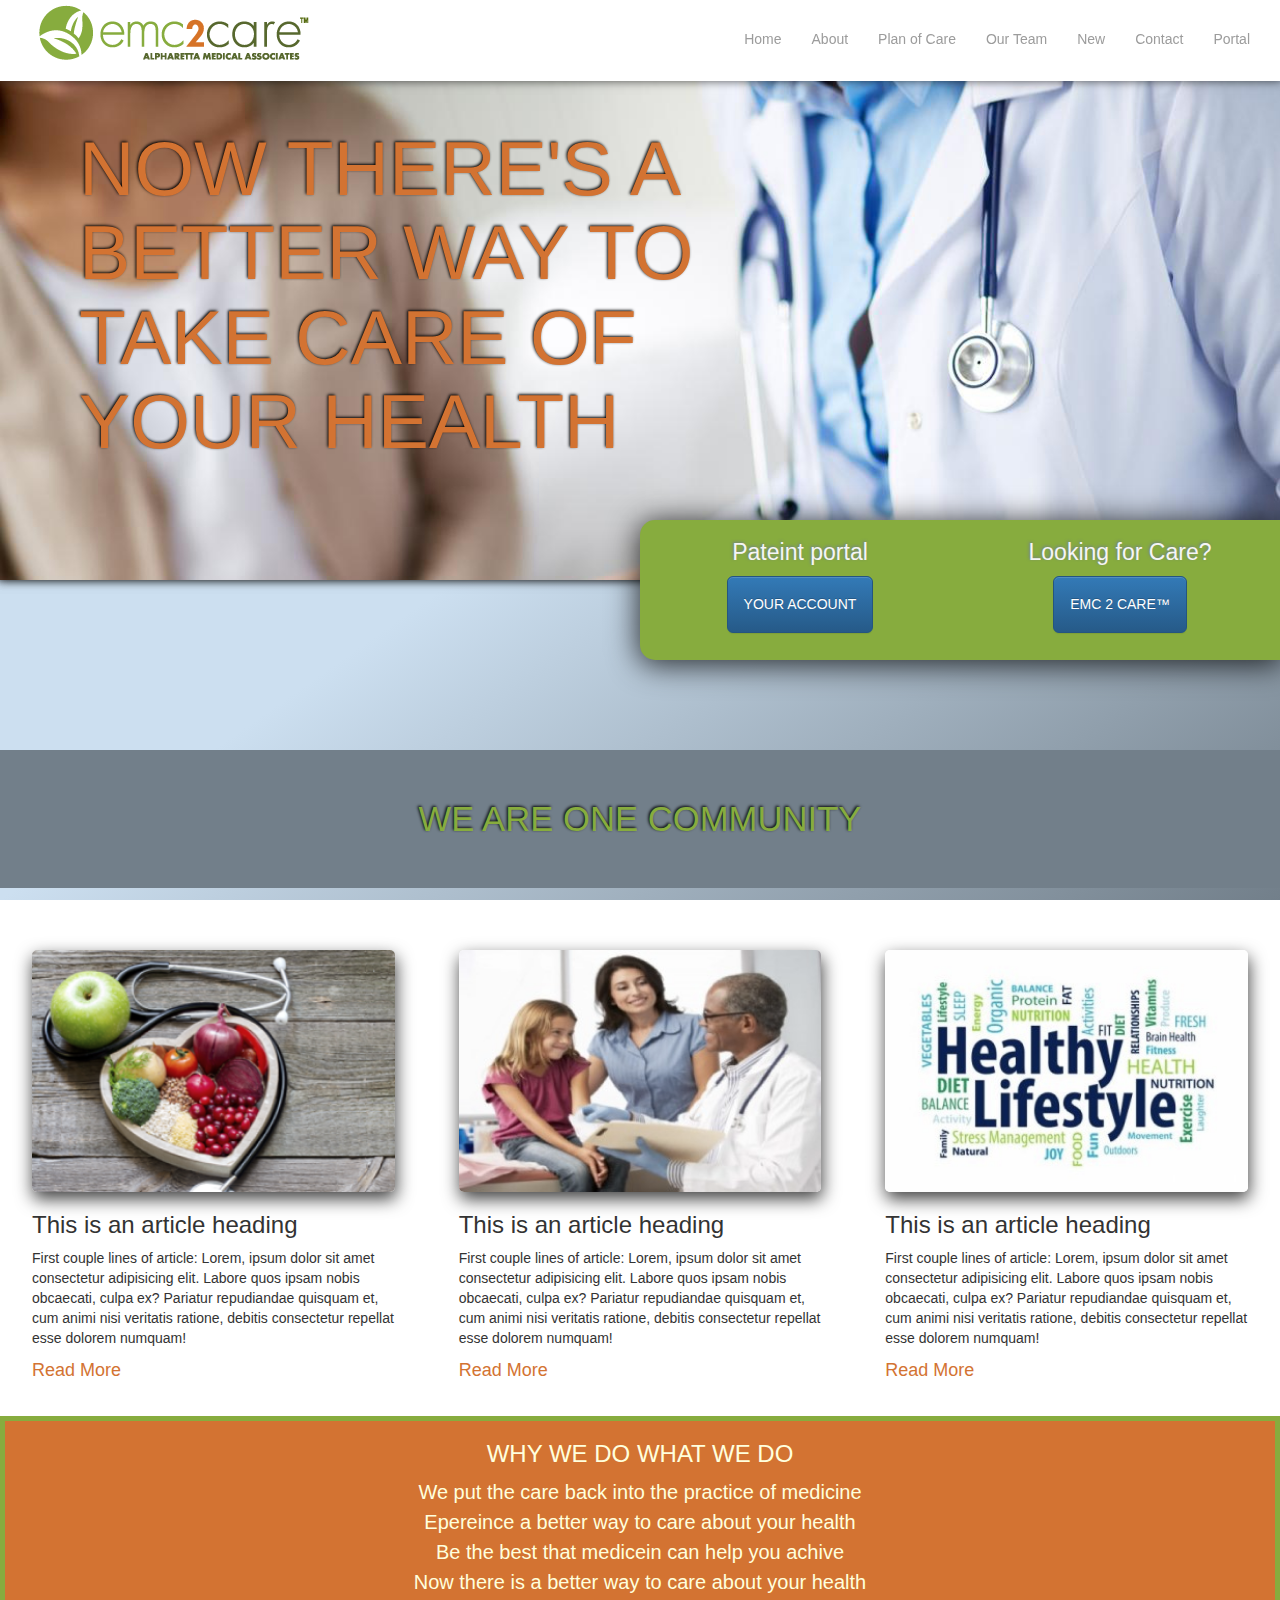
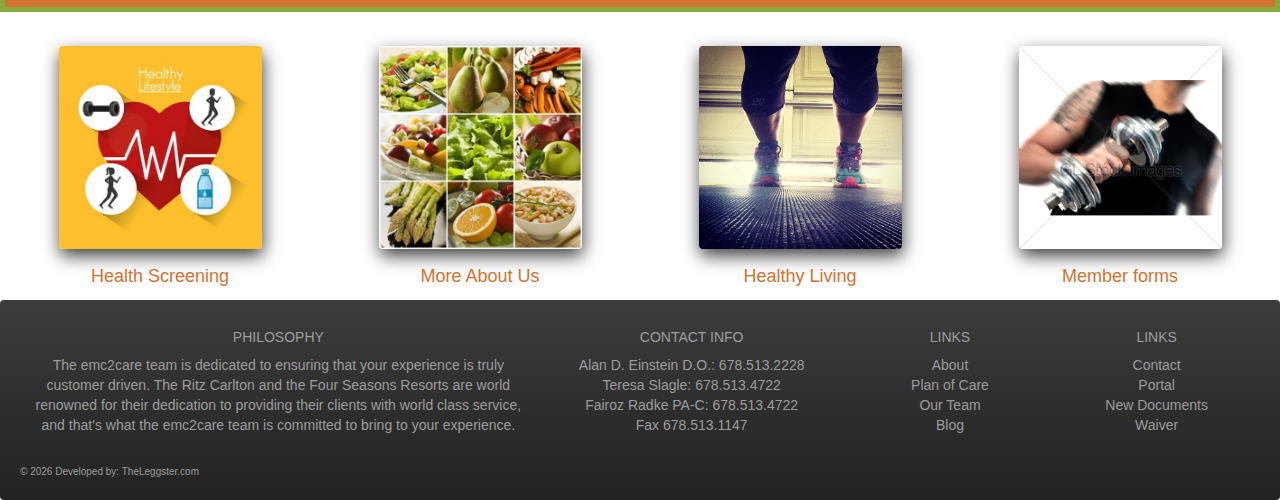
<file: EMC2Care-2020/index.html>
<!DOCTYPE html>
<html lang="en">
  <head>
    <meta charset="utf-8">
    <meta http-equiv="X-UA-Compatible" content="IE=edge">
    <meta name="viewport" content="width=device-width, initial-scale=1">
    <!-- The above 3 meta tags *must* come first in the head; any other head content must come *after* these tags -->

    <title>New EMC2Care</title>

    <!-- Bootstrap core CSS -->
    <link href="bootstrap/css/bootstrap.min.css" rel="stylesheet">
      <link href="bootstrap/css/bootstrap-theme.min.css" rel="stylesheet">

    <!-- Custom styles for this template -->
    <link href="styles.css" rel="stylesheet">

    <!-- HTML5 shim and Respond.js for IE8 support of HTML5 elements and media queries -->
    <!--[if lt IE 9]>
      <script src="https://oss.maxcdn.com/html5shiv/3.7.2/html5shiv.min.js"></script>
      <script src="https://oss.maxcdn.com/respond/1.4.2/respond.min.js"></script>
    <![endif]-->
  </head>

  <body>
  <div class="main-content">

    <nav class="navbar navbar-white navbar-fixed-top">
      <div class="container">
        <div class="navbar-header">
          <button type="button" class="navbar-toggle collapsed" data-toggle="collapse" data-target="#navbar" aria-expanded="false" aria-controls="navbar">
            <span class="sr-only">Toggle navigation</span>
            <span class="icon-bar test"></span>
            <span class="icon-bar test"></span>
            <span class="icon-bar test"></span>
          </button>
          <div class="navbar-brand">
            <a href="#"><img src="img/emc2care.png" alt="emc2care-logo" class=""></a>
          </div>
        </div>
        <nav id="navbar" class="collapse navbar-collapse ">
          <ul class="nav navbar-nav">
            <li class="active"><a href="#">Home</a></li>
            <li><a href="#">About</a></li>
            <li><a href="#">Plan of Care</a></li>
            <li><a href="#">Our Team</a></li>
            <li><a href="#">New</a></li>
            <li><a href="#">Contact</a></li>
            <li><a href="#">Portal</a></li>
        </ul>
      </nav>
      </div>
    </nav>

    <div class="container">
        <div class="row">
          <div class="col-lg-12">
            <div class="header-img hero">
              <img src="img/doctor-hero.jpg" alt="doctor header" class="img-responsive hero">
              <h1 class="hero-header col-xs-8 col-md-7 text-uppercase">Now there's a better way to take care of your health</h1>
            </div>
          </div>
        </div>
    </div>
    <div class="container">
      <div class="row">
          <div class="sub-header">
              <div class="col-xs-2 about-section-hidden"></div>
              <div class="col-xs-4 col-sm-6 about-section">
                <h2 class="">Pateint portal</h2>
                <button class="btn btn-lg btn-primary text-uppercase"><h5>your account</h5></button>
              </div>
              <div class="col-xs-4 col-sm-6 about-section">
                <h2>Looking for Care?</h2>
                <button class="btn btn-lg btn-primary text-uppercase"><h5>EMC 2 Care&#8482;</h5></button>
              </div>
              <div class="col-xs-2 about-section-hidden"></div>
          </div>
      </div>
    </div>

    <div class="container blog-archive">
      <div class="row">
        <h1 class="banner_headline col-sm-12 text-uppercase text-center">We Are One Community</h1>
        <div class="feature col-sm-4 col-md-4 col-lg-4">
            <a href="#"><img class="banner_images img-responsive" src="img/heart_food.png" alt="#"></a>
            <div class="sub_box">
                <h3>This is an article heading</h3>
                <p>First couple lines of article: Lorem, ipsum dolor sit amet consectetur adipisicing elit. Labore quos ipsam nobis obcaecati, culpa ex? Pariatur repudiandae quisquam et, cum animi nisi veritatis ratione, debitis consectetur repellat esse dolorem numquam!</p>
                <a class="more_button" href="#">Read More</a>
            </div>
        </div>
        <div class="feature col-sm-4 col-md-4 col-lg-4">
            <a href="#"><img class="banner_images img-responsive" src="img/member_photo.jpg" alt="#"></a>
            <div class="sub_box">
                <h3>This is an article heading</h3>
                <p>First couple lines of article: Lorem, ipsum dolor sit amet consectetur adipisicing elit. Labore quos ipsam nobis obcaecati, culpa ex? Pariatur repudiandae quisquam et, cum animi nisi veritatis ratione, debitis consectetur repellat esse dolorem numquam!</p>
                <a class="more_button" href="#">Read More</a>
            </div>
        </div>
        <div class="feature col-sm-4 col-md-4 col-lg-4">
            <a href="#"><img class="banner_images img-responsive" src="img/health_words.jpeg" alt="#"></a>
            <div class="sub_box">
                <h3>This is an article heading</h3>
                <p>First couple lines of article: Lorem, ipsum dolor sit amet consectetur adipisicing elit. Labore quos ipsam nobis obcaecati, culpa ex? Pariatur repudiandae quisquam et, cum animi nisi veritatis ratione, debitis consectetur repellat esse dolorem numquam!</p>
                <a class="more_button" href="#">Read More</a>
            </div>
        </div>
      </div>
    </div>

    <div class="container">
        <div class="row feature_row">
                <div class="col-sm-12 body_text">
                  <h3 class="text-uppercase col-sm-12">Why we do what we do</h3>
                  <h4>We put the care back into the practice of medicine <br> Epereince a better way to care about your health <br> Be the best that medicein can help you achive <br> Now there is a better way to care about your health</h4>
                </div>
                <span class=""></span>
            <box class="col-xs-12 col-sm-6 col-md-3 col-lg-3 box">
                <a href="https://placeholder.com" >
                    <img src="img/healthy_living_1.jpg" alt="placeholder" class="box-photo">
                </a>
                <p><a href="#" class="more_button">Health Screening</a></p>
            </box>
            <box class="col-xs-12 col-sm-6 col-md-3 col-lg-3 box">
                <a href="https://placeholder.com">
                    <img src="img/healthy_living_2.jpg" alt="placeholder" class="box-photo">
                </a>
                <p><a href="#" class="more_button">More About Us</a></p>
            </box>
            <box class="col-xs-12 col-sm-6 col-md-3 col-lg-3 box">
                <a href="https://placeholder.com">
                    <img src="img/healthy_living_3.jpg" alt="placeholder" class="box-photo">
                </a>
                <p><a href="#" class="more_button">Healthy Living</a></p>
            </box>
            <box class="col-xs-12 col-sm-6 col-md-3 col-lg-3 box">
                <a href="https://placeholder.com">
                    <img src="img/healthy_living_4.jpg" alt="placeholder" class="box-photo">
                </a>
                <p><a href="#" class="more_button">Member forms</a></p>
            </box>
        </div>
    </div>

    <footer class="page-footer navbar-inverse">
      <div class="container-fluid text-center text-md-left">
        <div class="row">
          <div class="col-sm-12 col-md-12 col-lg-5">
              <h5 class="text-uppercase">Philosophy</h5>
              <p>The emc2care team is dedicated to ensuring that your experience is truly customer driven. The Ritz Carlton and the Four Seasons Resorts are world renowned for their dedication to providing their clients with world class service, and that’s what the emc2care team is committed to bring to your experience.</p>
          </div>

          <div class="col-sm-4 col-md-4 col-lg-3">
              <h5 class="text-uppercase">Contact Info</h5>
              <p>Alan D. Einstein D.O.: 678.513.2228<br>
                Teresa Slagle: 678.513.4722<br>
                Fairoz Radke PA-C: 678.513.4722<br>
                Fax 678.513.1147</p>
          </div>

          <div class="col-sm-4 col-md-4 col-lg-2">
            <h5 class="text-uppercase">Links</h5>
            <ul class="list-unstyled">
              <li> <a href="#!">About</a></li>
              <li> <a href="#!">Plan of Care</a></li>
              <li> <a href="#!">Our Team</a></li>
              <li> <a href="#!">Blog</a></li>
            </ul>
          </div>

          <div class="col-sm-4 col-md-4 col-lg-2">
            <h5 class="text-uppercase">Links</h5>
            <ul class="list-unstyled">
              <li> <a href="#!">Contact</a></li>
              <li> <a href="#!">Portal</a></li>
              <li> <a href="#!">New Documents</a></li>
              <li> <a href="#!">Waiver</a></li>
            </ul>

          </div>
        </div>
      </div>
      <div class="footer-copyright text-left py-3">© <script>document.write(new Date().getFullYear())</script> Developed by:
        <a href="https://theleggster.com/"> TheLeggster.com</a>
      </div>
    </footer>




    <!-- Bootstrap core JavaScript
    ================================================== -->
    <!-- Placed at the end of the document so the pages load faster -->
    <script src="https://ajax.googleapis.com/ajax/libs/jquery/1.11.3/jquery.min.js"></script>
    <script src="bootstrap/js/bootstrap.min.js"></script>
    </div>
  </body>
</html>
</file>
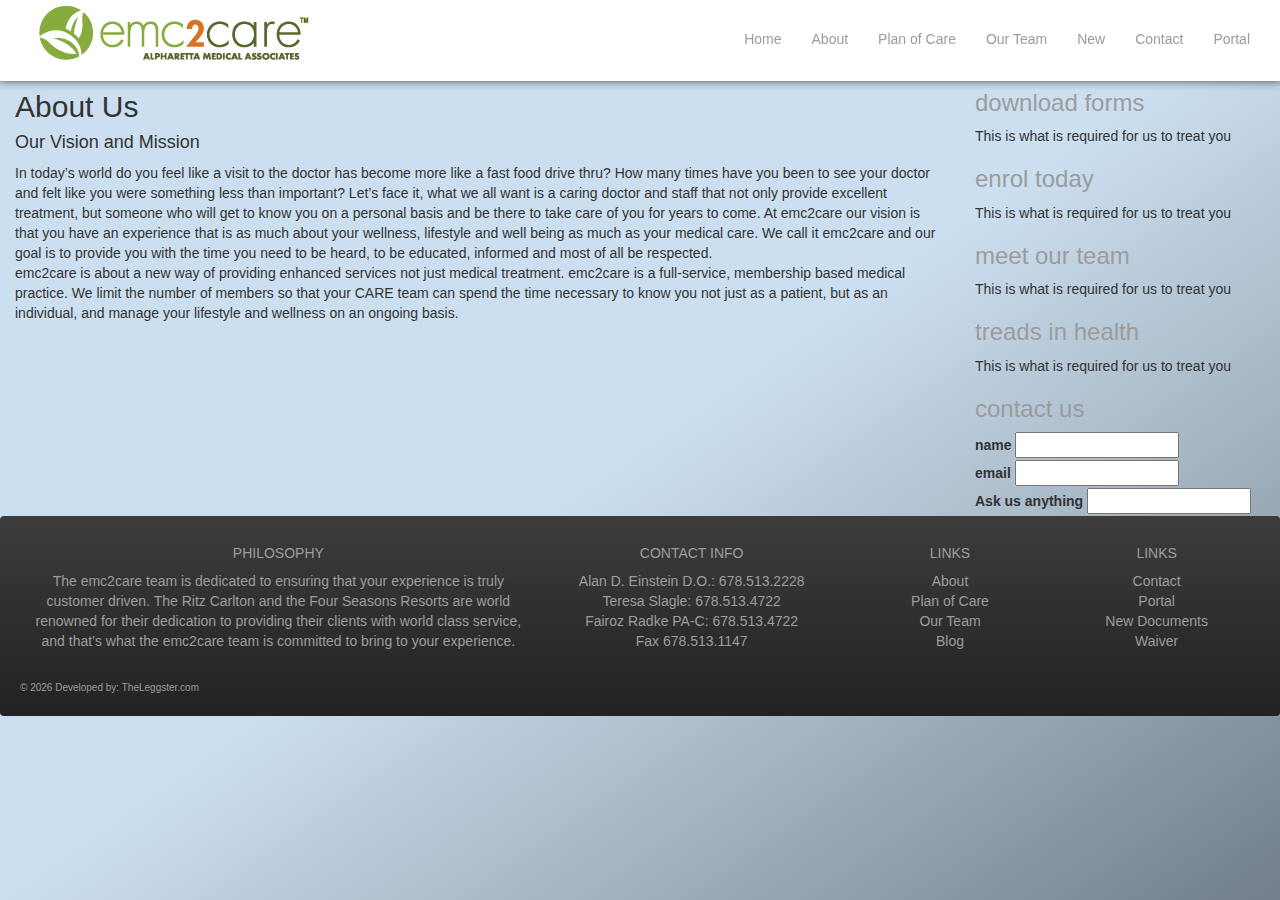
<file: EMC2Care-2020/about-us.html>
<!DOCTYPE html>
<html lang="en">
  <head>
    <meta charset="utf-8">
    <meta http-equiv="X-UA-Compatible" content="IE=edge">
    <meta name="viewport" content="width=device-width, initial-scale=1">
    <!-- The above 3 meta tags *must* come first in the head; any other head content must come *after* these tags -->

    <title>New EMC2Care</title>

    <!-- Bootstrap core CSS -->
    <link href="bootstrap/css/bootstrap.min.css" rel="stylesheet">
      <link href="bootstrap/css/bootstrap-theme.min.css" rel="stylesheet">

    <!-- Custom styles for this template -->
    <link href="styles.css" rel="stylesheet">

    <!-- HTML5 shim and Respond.js for IE8 support of HTML5 elements and media queries -->
    <!--[if lt IE 9]>
      <script src="https://oss.maxcdn.com/html5shiv/3.7.2/html5shiv.min.js"></script>
      <script src="https://oss.maxcdn.com/respond/1.4.2/respond.min.js"></script>
    <![endif]-->
  </head>

  <body>
  <div class="main-content">

    <nav class="navbar navbar-white navbar-fixed-top">
      <div class="container">
        <div class="navbar-header">
          <button type="button" class="navbar-toggle collapsed" data-toggle="collapse" data-target="#navbar" aria-expanded="false" aria-controls="navbar">
            <span class="sr-only">Toggle navigation</span>
            <span class="icon-bar test"></span>
            <span class="icon-bar test"></span>
            <span class="icon-bar test"></span>
          </button>
          <div class="navbar-brand">
            <a href="#"><img src="img/emc2care.png" alt="emc2care-logo" class=""></a>
          </div>
        </div>
        <nav id="navbar" class="collapse navbar-collapse ">
          <ul class="nav navbar-nav">
            <li class="active"><a href="#">Home</a></li>
            <li><a href="#">About</a></li>
            <li><a href="#">Plan of Care</a></li>
            <li><a href="#">Our Team</a></li>
            <li><a href="#">New</a></li>
            <li><a href="#">Contact</a></li>
            <li><a href="#">Portal</a></li>
        </ul>
      </nav>
      </div>
    </nav>


    <div class="container main">
      <div class="row">
        <div class="text-box col-md-9">
          <h2>About Us</h2>
          <div class="text">
            <h4>Our Vision and Mission</h4>
            <p>In today’s world do you feel like a visit to the doctor has become more like a fast food drive thru?  How many times have you been to see your doctor and felt like you were something less than important? Let’s face it, what we all want is a caring doctor and staff that not only provide excellent treatment, but someone who will get to know you on a personal basis and be there to take care of you for years to come.  At emc2care our vision is that you have an experience that is as much about your wellness, lifestyle and well being as much as your medical care.  We call it emc2care and our goal is to provide you with the time you need to be heard, to be educated, informed and most of all be respected.<br>
            emc2care is about a new way of providing enhanced services not just medical treatment. emc2care is a full-service, membership based medical practice. We limit the number of members so that your CARE team can spend the time necessary to know you not just as a patient, but as an individual, and manage your lifestyle and wellness on an ongoing basis.</p>
          </div>
        </div>
        <div class="col-md-3 sidebar">
          <div class="section">
            <h3><a href="#">download forms</a></h3>
            <p>This is what is required for us to treat you</p>
          </div>
          <div class="section">
            <h3><a href="#">enrol today</a></h3>
            <p>This is what is required for us to treat you</p>
          </div>
          <div class="section">
            <h3><a href="#">meet our team</a></h3>
            <p>This is what is required for us to treat you</p>
          </div>
          <div class="section">
            <h3><a href="#">treads in health</a></h3>
            <p>This is what is required for us to treat you</p>
          </div>
          <div class="section">
            <h3><a href="#">contact us</a></h3>
            <form action="#">
              <label for="name">name</label>
              <input type="text" name="name" id="name"><br>
              <label for="email">email</label>
              <input type="text" name="email" id="email"><br>
              <label for="message">Ask us anything</label>
              <input type="text" name="message" id="message">
            </form>
          </div>
        </div>
      </div>
    </div>




    <footer class="page-footer navbar-inverse">
      <div class="container-fluid text-center text-md-left">
        <div class="row">
          <div class="col-sm-12 col-md-12 col-lg-5">
              <h5 class="text-uppercase">Philosophy</h5>
              <p>The emc2care team is dedicated to ensuring that your experience is truly customer driven. The Ritz Carlton and the Four Seasons Resorts are world renowned for their dedication to providing their clients with world class service, and that’s what the emc2care team is committed to bring to your experience.</p>
          </div>

          <div class="col-sm-4 col-md-4 col-lg-3">
              <h5 class="text-uppercase">Contact Info</h5>
              <p>Alan D. Einstein D.O.: 678.513.2228<br>
                Teresa Slagle: 678.513.4722<br>
                Fairoz Radke PA-C: 678.513.4722<br>
                Fax 678.513.1147</p>
          </div>

          <div class="col-sm-4 col-md-4 col-lg-2">
            <h5 class="text-uppercase">Links</h5>
            <ul class="list-unstyled">
              <li> <a href="#!">About</a></li>
              <li> <a href="#!">Plan of Care</a></li>
              <li> <a href="#!">Our Team</a></li>
              <li> <a href="#!">Blog</a></li>
            </ul>
          </div>

          <div class="col-sm-4 col-md-4 col-lg-2">
            <h5 class="text-uppercase">Links</h5>
            <ul class="list-unstyled">
              <li> <a href="#!">Contact</a></li>
              <li> <a href="#!">Portal</a></li>
              <li> <a href="#!">New Documents</a></li>
              <li> <a href="#!">Waiver</a></li>
            </ul>

          </div>
        </div>
      </div>
      <div class="footer-copyright text-left py-3">© <script>document.write(new Date().getFullYear())</script> Developed by:
        <a href="https://theleggster.com/"> TheLeggster.com</a>
      </div>
    </footer>




    <!-- Bootstrap core JavaScript
    ================================================== -->
    <!-- Placed at the end of the document so the pages load faster -->
    <script src="https://ajax.googleapis.com/ajax/libs/jquery/1.11.3/jquery.min.js"></script>
    <script src="bootstrap/js/bootstrap.min.js"></script>
    </div>
  </body>
</html>
</file>
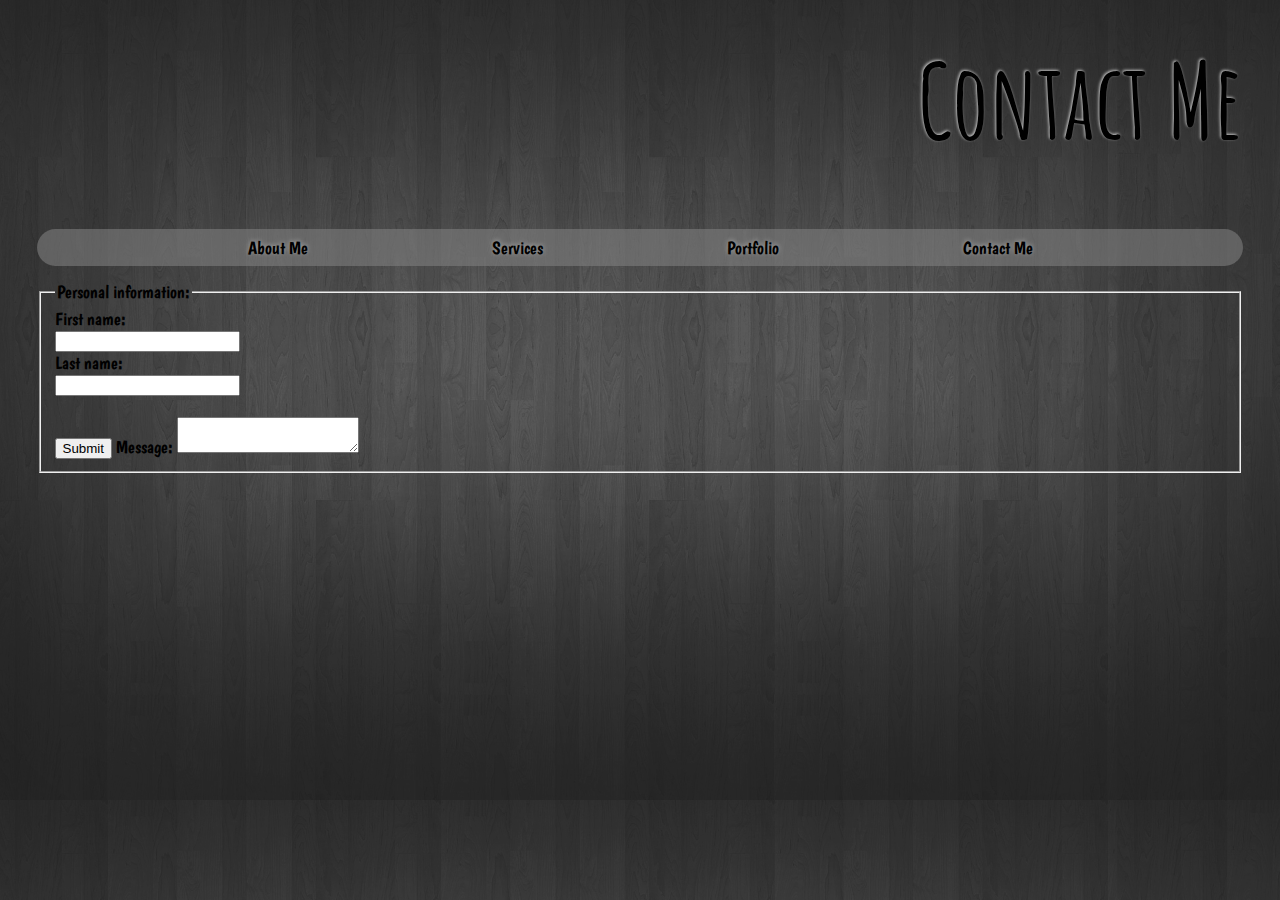
<file: JLaynePhotography/Contact Me.html>
<!DOCTYPE html>
<html>
<head>
        <meta charset="utf-8">
        <link rel="stylesheet" href="css/style.css">
        <link href="https://fonts.googleapis.com/css?family=Amatic+SC:700" rel="stylesheet">
        <link href="https://fonts.googleapis.com/css?family=Boogaloo" rel="stylesheet">
        <link rel="stylesheet" href="https://cdnjs.cloudflare.com/ajax/libs/font-awesome/4.7.0/css/font-awesome.min.css">
    <Title>Contact Me</Title>
</head>
<body>  

    <h1>Contact Me</h1>

    <div class="nav_bar">
        <ul>
            <li><a href="About Me.html">About Me</a></li>
            <li><a href="Services.html">Services</a></li>
            <li><a href="Portfolio.html">Portfolio</a></li>
            <li><a href="Contact Me.html">Contact Me</a></li>
        </ul>
    </div>


    <form action="/action_page.php">
        <fieldset>
            <legend>Personal information:</legend>
            First name:<br>
            <input type="text" name="firstname" value=" "><br>
            Last name:<br>
            <input type="text" name="lastname" value=" "><br><br>
            <input type="submit" value="Submit">
            <label for="msg">Message:</label>
            <textarea id="msg" name="user_message"></textarea>
        </fieldset>
    </form>
</body>
</html>
</file>
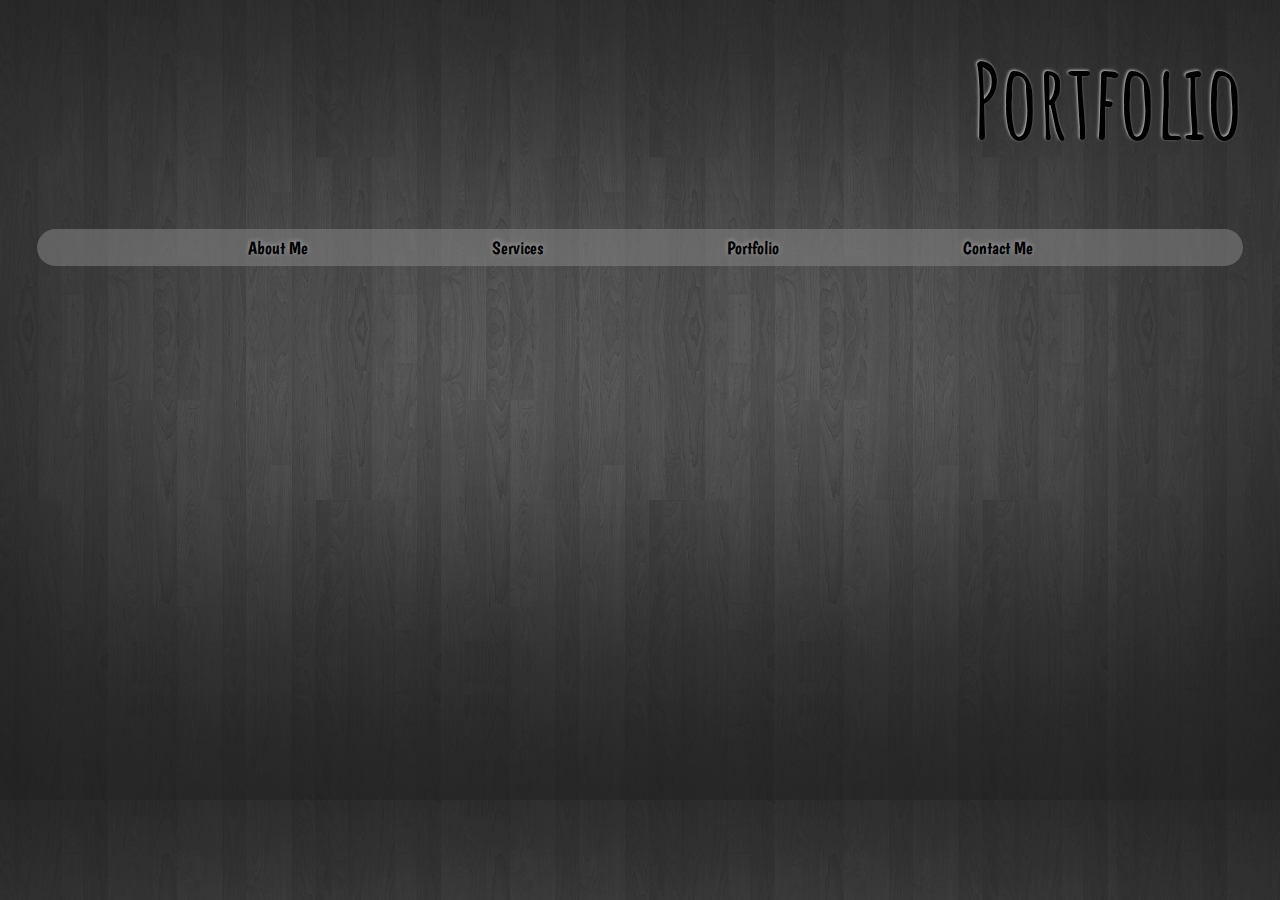
<file: JLaynePhotography/Portfolio.html>
<!DOCTYPE html>
<html>
<head>
        <meta charset="utf-8">
        <link rel="stylesheet" href="css/style.css">
        <link href="https://fonts.googleapis.com/css?family=Amatic+SC:700" rel="stylesheet">
        <link href="https://fonts.googleapis.com/css?family=Boogaloo" rel="stylesheet">
        <link rel="stylesheet" href="https://cdnjs.cloudflare.com/ajax/libs/font-awesome/4.7.0/css/font-awesome.min.css">
    <Title>Portfolio</Title>
</head>
<body>  

    <h1>Portfolio</h1>

    <div class="nav_bar">
        <ul>
            <li><a href="About Me.html">About Me</a></li>
            <li><a href="Services.html">Services</a></li>
            <li><a href="Portfolio.html">Portfolio</a></li>
            <li><a href="Contact Me.html">Contact Me</a></li>
        </ul>
    </div>

</body>
</html>
</file>
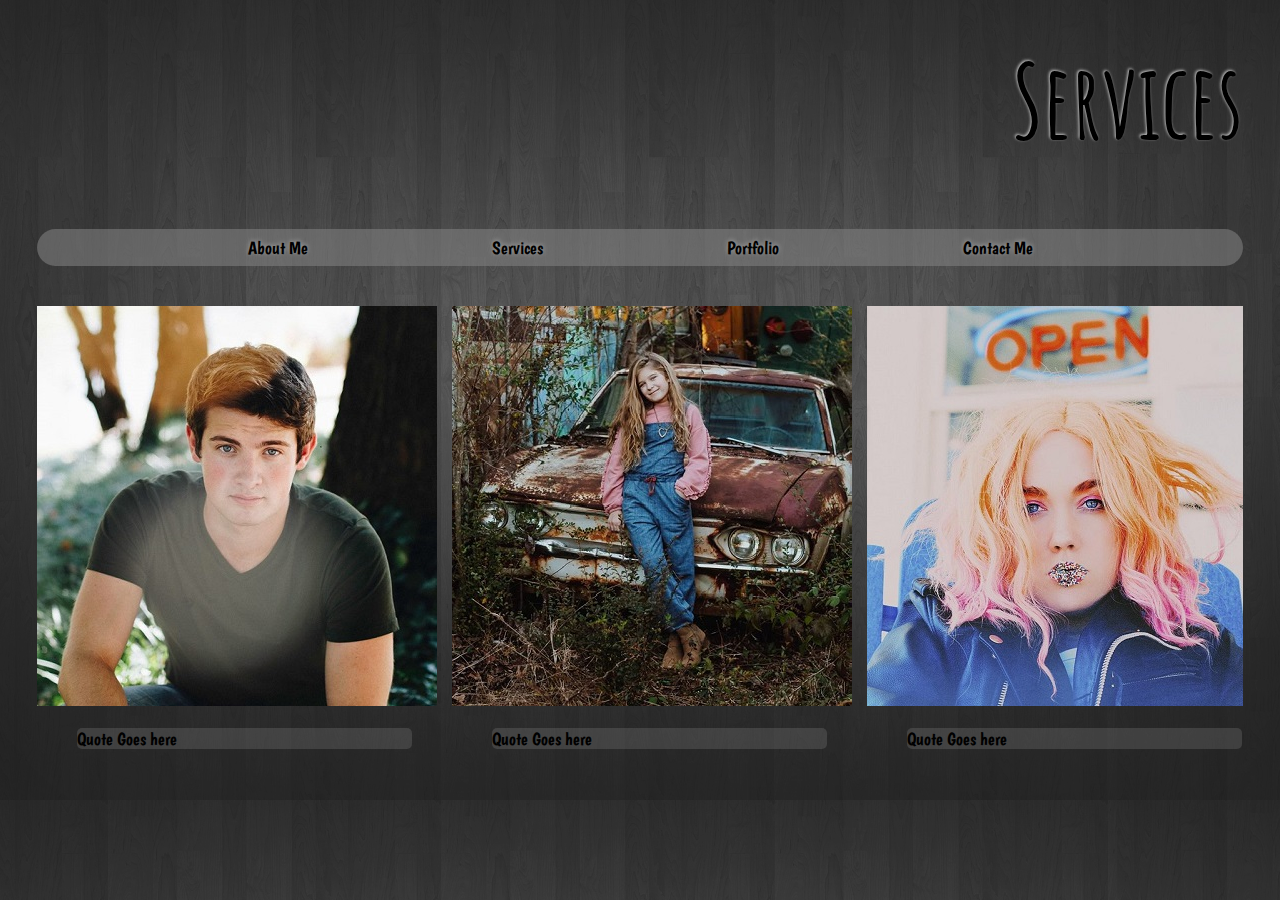
<file: JLaynePhotography/Services.html>
<!DOCTYPE html>
<html>
<head>
    <meta charset="utf-8">
    <link rel="stylesheet" href="css/style.css">
    <link href="https://fonts.googleapis.com/css?family=Amatic+SC:700" rel="stylesheet">
    <link href="https://fonts.googleapis.com/css?family=Boogaloo" rel="stylesheet">
    <link rel="stylesheet" href="https://cdnjs.cloudflare.com/ajax/libs/font-awesome/4.7.0/css/font-awesome.min.css">
    <Title>Services</Title>
</head>
<body>  

    <h1>Services</h1>

    <div class="nav_bar">
        <ul>
            <li><a href="About Me.html">About Me</a></li>
            <li><a href="Services.html">Services</a></li>
            <li><a href="Portfolio.html">Portfolio</a></li>
            <li><a href="Contact Me.html">Contact Me</a></li>
        </ul>
    </div>

    <div class="container">
        <div>
            <img src="img/feature1.jpg" alt="Picture with Text">
            <blockquote>Quote Goes here</blockquote>
        </div>
        <div>
            <img src="img/feature2.jpg" alt="Picture with Text">
            <blockquote>Quote Goes here</blockquote>
        </div>
        <div>
            <img src="img/feature3.jpg" alt="Picture with Text">
            <blockquote>Quote Goes here</blockquote>
        </div>
        <div>
            <img src="img/feature1.jpg" alt="Picture with Text">
            <blockquote>Quote Goes here</blockquote>
        </div>
        <div>
            <img src="img/feature2.jpg" alt="Picture with Text">
            <blockquote>Quote Goes here</blockquote>
        </div>
        <div>
            <img src="img/feature3.jpg" alt="Picture with Text">
            <blockquote>Quote Goes here</blockquote>
        </div>
    </div>
</body>
</html>
</file>
<file: EMC2Care-2020/styles.css>
html, body {
    height: 100%;
    background-image: linear-gradient(to bottom right, #ccdff0, #ccdff0, #727f8a);
    background-color: #fff;
    background-repeat: no-repeat;
    background-attachment: fixed;
    font-family: Helvetica, sans-serif;
}

body {
    padding-top: 70px;  
    position: relative;
    height: 100%;
}

.col-lg-12 {
    padding: 0 !important;
}

.img-responsive {
    width: 100%;
    
}

.container {
    width: 100%;
}
.navbar-nav {
    float: right;   
}

a {
    color: #9c9c9c;
}

a:hover {
    color: #d37332 !important;
}

.navbar-white .navbar-toggle .icon-bar {
    background-color: #87ac3e;
    width: 28px;
    height: 3px;
}

.navbar-toggle {
    position: relative;
    float: right;
    padding: 9px 10px;
    margin-top: 17px;
    margin-right: 15px;
    background-image: none;
    border-radius: 4px;
}

.navbar {
    background-color: #fff;
    box-shadow: 0px -3px 10px 2px rgba(0, 0, 0, 0.77);
    -webkit-box-shadow: 0px -3px 10px 2px rgba(0,0,0,0.77);
    -moz-box-shadow: 0px -3px 10px 2px rgba(0,0,0,0.77);
}

.navbar-brand {
    padding: .5rem;
    padding-left: 15%;
    height: 10%;
}

nav li a {
    height: 80px;
    text-align: right;
    padding-top: 2.9rem !important;
}

.hero {
    box-shadow: 0px -3px 10px 2px rgba(0, 0, 0, 0.77);
    -webkit-box-shadow: 0px -3px 10px 2px rgba(0,0,0,0.77);
    -moz-box-shadow: 0px -3px 10px 2px rgba(0,0,0,0.77);
    position: relative;
}

.header-img{
    margin-left: auto;
    margin-right: auto;
}

.hero-header {
    position: absolute;
    top: 7%;
    left: 5%;
    font-size: 6vw;
    color: #d37332;
    text-shadow: -1px -1px 3px #000000;
}

.sub-header {
    text-align: center;
    background-color: #87ac3e;
    box-shadow: 0px 3px 30px 2px rgba(0, 0, 0, 0.77);
    -webkit-box-shadow: 0px 3px 30px 2px rgba(0,0,0,0.77);
    -moz-box-shadow: 0px 3px 30px 2px rgba(0,0,0,0.77);
    height: 14rem;
    position: relative;
    left: 50%;
    top: -60px;
    border-radius: 15px 0 0 15px;
    width: 50%;
    color: rgb(245, 245, 245);
    text-shadow: -1px -1px 3px #727f8a;
}

.sub-header h2 {
    font-size: 1.8vw;
}

.banner_headline {
    text-align: center;
    font-size: 26pt;
    margin: 30px 0;
    color: #87ac3e;
    text-shadow: -1px -1px 3px #000000;
    background-color: #727f8a;
    padding: 50px 0;
}

.feature {
    padding: 32px;
    margin-left: auto;
    margin-right: auto;
}

.banner_images {
    margin-left: 0 !important;
    width: 100%;
    border-radius: 5px;
    filter: grayscale(30%);
    -webkit-filter: grayscale(30%);
    transition: filter 600ms ease;
    -webkit-transition: -webkit-filter 600ms ease;
    transition: all 600ms;
    box-shadow: 1px 7px 17px 0px rgba(0,0,0,0.75);
    -webkit-box-shadow: 1px 7px 17px 0px rgba(0,0,0,0.75);
    -moz-box-shadow: 1px 7px 17px 0px rgba(0,0,0,0.75);
}

.banner_images:hover {
    filter: grayscale(0);
    -webkit-filter: grayscale(0);
    transform: scale(1.05);
    border: none;
}

.body_text {
    text-align: center;
    border: 5px solid #87ac3e;;
    background: #d37332;
    color: #ffd;
}

.box {
    text-align: center;
    margin: 0;
}

.body_text h4 {
    font-size: 20px;
    line-height: 30px;
}

.box-photo {
    max-width: 70%;
    border-radius: 4px;
    margin-top: 34px;
    margin-bottom: 15px;
    box-shadow: 1px 7px 17px 0px rgba(0,0,0,0.75);
    -webkit-box-shadow: 1px 7px 17px 0px rgba(0,0,0,0.75);
    -moz-box-shadow: 1px 7px 17px 0px rgba(0,0,0,0.75);
    transition: all 600ms;
}

.box-photo:hover {
    transform: scale(1.05);
    border: none;
}

.more_button {
    color: #d37332;
    font-size: 18px;
}

.page-footer {
    color: #9d9d9d;
    padding: 20px;
}

.footer-copyright {
    padding-top: 20px;
    font-size: 10px;
}

@media screen and (min-width: 1800px) {

    .hero-header {
        font-size: 64px !important;
        top: 40% !important;
        left: 5% !important;
    }
    
    body {
        max-width: 2000px;
        margin-left: auto;
        margin-right: auto;
    }

}

@media screen and (max-width: 900px) {
    
    .sub-header {
        left: 0;
        top: 0;
        border-radius: 0;
        width: 100%;
    }
    .sub-header {
        height: 9em;
    }
    .sub-header h2 {
        font-size: 3vw;
    }
    .btn h5 {
        font-size: 1.8vw;
    }
}

@media screen and (min-width: 768px) {
    .about-section-hidden {
        display: none;
    }
}

@media (max-width: 941px) {
    .navbar-header {
        float: none;
        height: 70px;
    }
    .navbar-toggle {
        display: block;
    }
    .navbar-collapse {
        border-top: 1px solid transparent;
        box-shadow: inset 0 1px 0 #d37332;
    }
    .navbar-collapse.collapse {
        display: none!important;
    }
    .collapse.in{
        display:block !important;
    }
  }
</file>
<file: JLaynePhotography/css/style.css>
body {
    margin: auto;
    width: 1206px;
    background: url("../img/Grey-website-background.png");
    background-size: cover;
    font-family: "Boogaloo", cursive;
    font-size: 18px; 
}

.banner {
    position: relative;
}

#banner_text, h1 {
    text-align: end;
    text-shadow: -1px -1px 3px rgba(255, 255, 255, 0.7);
    font-family: 'Amatic SC', cursive;
    font-size: 102px;
    font-weight: bold;
    margin: 0;
    padding: 35px 0 50px;
}

#header_photo {
    border: 5px solid #fdfdfd96;
    border-radius: 120px 120px 120px 120px;
    margin: 30px 12px 20px;
}

#header_photo:hover {
    box-shadow: 4px 3px 50px;
}

.banner img {
    position: absolute;
    top: -5px;
    left: -5px;
}

.nav_bar {
    background: #80808096;
    border-radius: 50px 50px 50px 50px;
}

ul {
    padding: 8px;
    text-align: center;
    margin: 15px;
}

li {
    display: inline; 
    padding: 0 90px;
}

a {
    text-decoration: none;
    color: black;
    text-shadow: 0px -1px 5px rgba(255, 255, 255, .41);
}

a:hover {
    color: #ffffff9d;
    text-shadow: 0px -1px 5px rgb(0, 0, 0);
}

.main {
    text-align: center;
    border: solid #ffffffbf;
    border-radius: 5px 5px 5px 5px;
}

blockquote {
    text-align: left;
    background-color: #80808049;
    border: #80808096;
    border-radius: 5px 5px 5px 5px;
}

.main_section_quotes:before, .main_section_quotes:after {
    font-size: 25px;
    color: #bfbfbf;
    font-style: italic;
}

.main_section_quotes:before {
    content:" “ ";
}

.main_section_quotes:after {
    content:" ” ";

}

.big_photo {
    width: 1200px;
    padding: 0 0 20px 0
}


.feature {
    width: 400px;
    float: left;
}

.feature_picture {
    width: 380px;
    padding: 0 10px;
}

.clearhack {
    clear: left;
}

.logo_fixed {
    position: fixed;
    left: 1283px;
    bottom: 10px;
}

#logo_fixed_signature {
    Background: rgba(255,255,255, 0.2);
    border: 1px solid #80808096; 
    border-radius: 50px 50px 50px 50px;
    padding: 4px 7px;
    box-shadow: 5px 5px 50px 3px rgba(255, 255, 255, .4);
    text-decoration: none;   
    color: #ffffffbf;
}

#logo_fixed_signature:visited {
    color: #ffffffbf;
}
#logo_fixed_signature:hover {
    color: black;
    box-shadow: 5px 5px 50px 3px rgba(255, 255, 255, 0.925);
}

footer {
    margin: 40px 0 70px;
    width: auto;
    border: 5px solid #80808049;
    padding: 5px 5px 5px 5px;
}

.divider {
    display: inline;
    font-size: 32px;
    color: #80808096;
}

.footer_contact {
    display: inline;
    color: #808080e8;
}

.fa {
    padding: 10px;
    font-size: 30px;
    width: 20px;
    text-align: center;
    text-decoration: none;
    margin: 5px 2px;
    border-radius: 50%;
  }
  
  .fa:hover {
      opacity: 0.7;
  }
  
  .fa-facebook {
    background: #3B5998;
    color: white;
  }
  
  .fa-linkedin {
    background: #007bb5;
    color: white;
  }
  
  .fa-youtube {
    background: #bb0000;
    color: white;
  }
  
  .fa-instagram {
    background: #125688;
    color: white;
  }
  
  .fa-vimeo {
    background: #45bbff;
    color: white;
  }


/* ---------------------------- =flex box settings --------------------------- */

.container {
    display: flex;
    overflow-x: auto;
    padding: 25px 0;
}

.container img {
    margin-right: 15px;
}



/* ------------------------------- =contact me ------------------------------ */

#msg {
    display: inline;
}


/* -------------------------------- =About Me ------------------------------- */


.Navbar {
    background-color: #46ACC2;
    display: flex;
    padding: 16px;
    font-family: sans-serif;
    color: white;
  }
  .Navbar__Link {
    padding-right: 8px;
  }
  .Navbar__Items {
    display: flex;
  }
  .Navbar__Items--right {
    margin-left:auto;
  }
  .Navbar__Link-toggle {
    display: none;
  }
  @media only screen and (max-width: 768px) {
    .Navbar__Items,
    .Navbar {
      flex-direction: column;
    }
  .Navbar__Items {
      display:none;
    }
  .Navbar__Items--right {
      margin-left:0;
    }
  .Navbar__ToggleShow {
      display: flex;
    }
  .Navbar__Link-toggle {
      align-self: flex-end;
      display: initial;
      position: absolute;
      cursor: pointer;
     } 
  }
</file>
